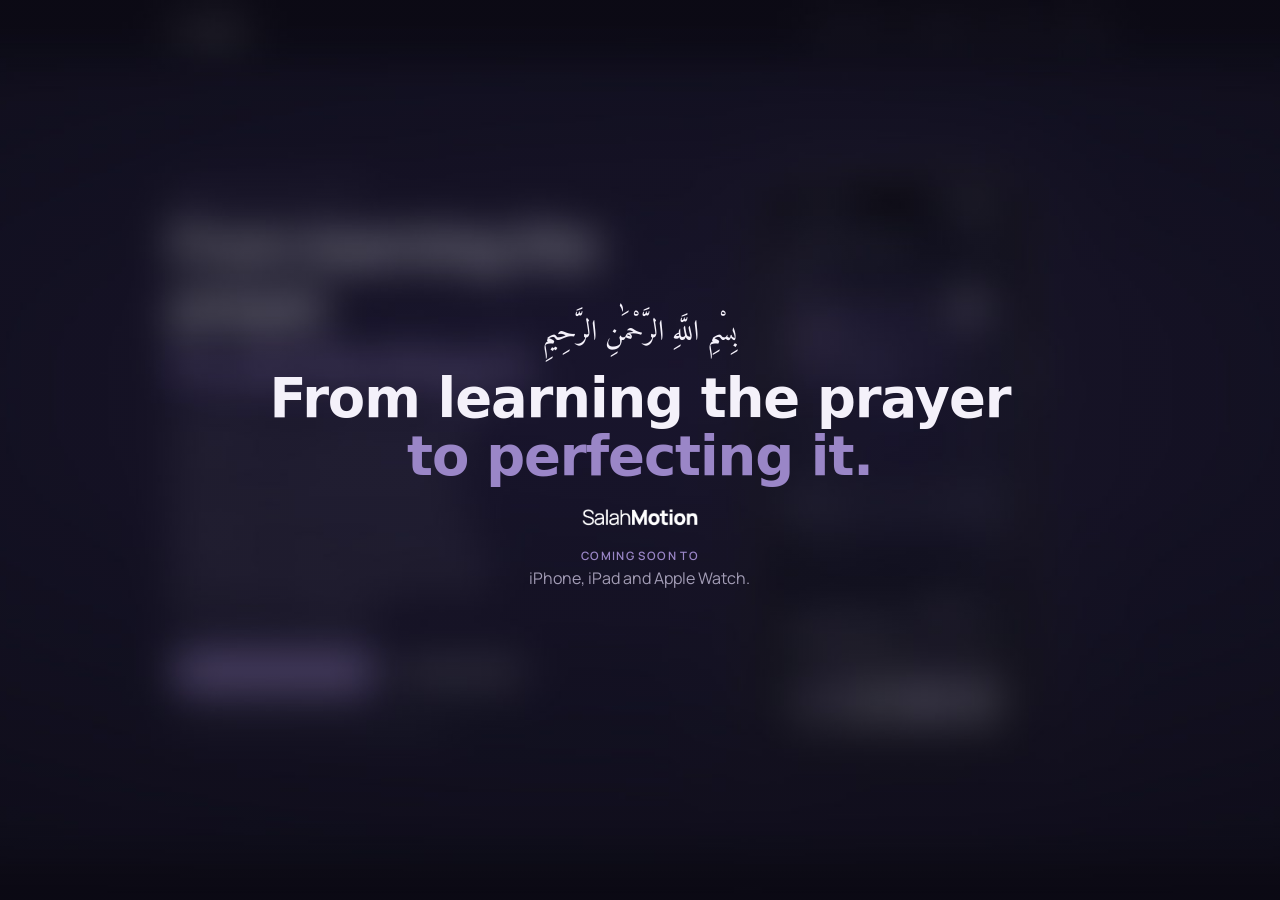
<file: index.html>
<!doctype html>
<html lang="en">
<head>
  <meta charset="utf-8" />
  <meta name="viewport" content="width=device-width, initial-scale=1" />
  <title>SalahMotion — coming soon</title>
  <meta name="description" content="SalahMotion: from learning the prayer to perfecting it. Coming soon to iPhone, iPad and Apple Watch." />
  <meta property="og:title" content="SalahMotion" />
  <meta property="og:description" content="From learning the prayer to perfecting it. Coming soon to iPhone, iPad and Apple Watch." />
  <meta property="og:type" content="website" />
  <meta property="og:url" content="https://salahmotion.com/" />
  <meta name="theme-color" content="#0b0a14" />
  <link rel="icon" href="/assets/img/app-icon.png" />
  <link rel="apple-touch-icon" href="/assets/img/app-icon.png" />
  <link rel="preconnect" href="https://fonts.googleapis.com" />
  <link rel="preconnect" href="https://fonts.gstatic.com" crossorigin />
  <link href="https://fonts.googleapis.com/css2?family=Amiri&family=Manrope:wght@400;500;600;700;800&display=swap" rel="stylesheet" />
  <link rel="stylesheet" href="/assets/styles.css?v=18" />
</head>
<body>
  <!-- PRE-LAUNCH: this whole page is the coming-soon card. The full site lives on the develop branch. -->
  <main class="prelaunch">
    <div class="prelaunch-card">
      <p class="prelaunch-basmala" lang="ar" dir="rtl">بِسْمِ اللَّهِ الرَّحْمَٰنِ الرَّحِيمِ</p>
      <h1>From learning the prayer<br><span class="violet">to perfecting it.</span></h1>
      <img src="/assets/img/wordmark.png" alt="SalahMotion" class="prelaunch-mark" />
      <p class="eyebrow">Coming soon to</p>
      <p>iPhone, iPad and Apple Watch.</p>
    </div>
  </main>
</body>
</html>
</file>
<file: assets/styles.css>
/* SalahMotion website — on-brand (per #604 brand guide).
   Tier 1 Night Sky. Fonts: Cormorant Garamond (display), Manrope (UI), Amiri (Arabic). */

:root {
  /* Tier 1 — Night Sky (exact brand tokens) */
  --night-glow: #201b3a;
  --night-middle: #141224;
  --night-edge: #0b0a14;
  --night-ink: #f4f1fa;
  --night-muted: #a39db6;
  --night-faint: #7d7790;
  --night-faintest: #4f4a63;
  --night-violet: #9a86c7;
  --night-orb: #d6c9ee;
  --on-violet: #16142a;
  --paper: #fbfaf6;

  --surface: rgba(255, 255, 255, 0.045);
  --surface-2: rgba(255, 255, 255, 0.07);
  --line: rgba(244, 241, 250, 0.10);

  --display: "Cormorant Garamond", Georgia, serif;
  /* SF Pro: Apple's system face. It can't be web-hosted, so Apple devices use their own
     copy; everywhere else falls back to the platform's system sans. */
  --sf: -apple-system, BlinkMacSystemFont, "SF Pro Display", "Segoe UI", system-ui, sans-serif;
  --ui: "Manrope", system-ui, -apple-system, sans-serif;
  --arabic: "Amiri", "Geeza Pro", serif;

  --radius-card: 14px;
  --radius-panel: 18px;
  --radius-pill: 999px;
  --maxw: 1080px;
  --gutter: 20px;
}

* { box-sizing: border-box; }
html { scroll-behavior: smooth; -webkit-text-size-adjust: 100%; }

body {
  margin: 0;
  font-family: var(--ui);
  font-weight: 400;
  color: var(--night-ink);
  background: var(--night-edge);
  line-height: 1.5;
  -webkit-font-smoothing: antialiased;
  text-rendering: optimizeLegibility;
}

a { color: var(--night-violet); text-decoration: none; }
a:hover { text-decoration: underline; }

.wrap { width: 100%; max-width: var(--maxw); margin: 0 auto; padding: 0 var(--gutter); }

h1, h2, h3 { font-family: var(--sf); font-weight: 600; letter-spacing: -0.02em; }

.eyebrow {
  font-family: var(--ui);
  font-weight: 600;
  font-size: 0.72rem;
  letter-spacing: 0.12em;
  text-transform: uppercase;
  color: var(--night-violet);
  margin: 0 0 14px;
}

.arabic { font-family: var(--arabic); font-weight: 400; direction: rtl; }

/* ---------- Header ---------- */
.site-header {
  position: sticky; top: 0; z-index: 20;
  backdrop-filter: saturate(140%) blur(12px);
  -webkit-backdrop-filter: saturate(140%) blur(12px);
  background: rgba(11, 10, 20, 0.72);
  border-bottom: 1px solid var(--line);
}
.site-header .wrap {
  display: flex; align-items: center; justify-content: space-between;
  height: 66px; gap: 16px;
}
.brand { display: inline-flex; align-items: center; }
.brand img { height: 20px; width: auto; display: block; }
.nav { display: flex; align-items: center; gap: 22px; }
.nav a { color: var(--night-muted); font-size: 0.95rem; }
.nav a:hover { color: var(--night-ink); text-decoration: none; }

/* ---------- Buttons ---------- */
.btn {
  display: inline-flex; align-items: center; gap: 8px;
  padding: 12px 20px; border-radius: var(--radius-pill);
  font-family: var(--ui); font-weight: 600; font-size: 1.0rem;
  border: 1px solid transparent; cursor: pointer;
  transition: transform 0.08s ease, background 0.2s ease, border-color 0.2s ease;
}
.btn:hover { text-decoration: none; }
.btn:active { transform: translateY(1px); }
.btn-primary { background: var(--night-violet); color: var(--on-violet); border-color: var(--night-violet); }
.btn-primary:hover { background: var(--night-orb); }
.btn-ghost { background: var(--surface); color: var(--night-ink); border-color: var(--line); }
.btn-ghost:hover { background: var(--surface-2); }
.btn[aria-disabled="true"] { opacity: 0.7; cursor: default; pointer-events: none; }

/* ---------- Hero ---------- */
.hero {
  position: relative; overflow: hidden;
  /* the app's night: a radial glow centred 42% down, falling to the edge */
  background: radial-gradient(130% 100% at 50% 42%, var(--night-glow) 0%, var(--night-middle) 48%, var(--night-edge) 100%);
  border-bottom: 1px solid var(--line);
}
.hero .wrap {
  display: grid; grid-template-columns: 1.05fr 0.95fr; gap: 40px;
  align-items: center; padding: 72px var(--gutter) 64px;
}
.hero-copy h1 {
  font-size: clamp(2.4rem, 5.5vw, 3.9rem);
  line-height: 1.08; margin: 0 0 18px; letter-spacing: -0.01em;
}
.hero-copy h1 .violet { color: var(--night-violet); }
.hero-copy .lead {
  font-size: clamp(1.05rem, 2.2vw, 1.22rem);
  color: var(--night-muted); max-width: 30ch; margin: 0 0 30px;
}
.hero .cta { display: flex; gap: 12px; flex-wrap: wrap; align-items: center; }
.hero .cta .note { flex-basis: 100%; margin-top: 12px; font-size: 0.85rem; color: var(--night-faint); }

.phone-shot {
  justify-self: center;
  width: min(300px, 76vw);
  filter: drop-shadow(0 26px 54px rgba(0, 0, 0, 0.55)) drop-shadow(0 0 42px rgba(154, 134, 199, 0.16));
  display: block;
}

/* ---------- Sections ---------- */
section { padding: 60px 0; }
.section-head { text-align: center; max-width: 640px; margin: 0 auto 44px; }
.section-head h2 { font-size: clamp(1.7rem, 4vw, 2.3rem); margin: 0 0 10px; }
.section-head p { color: var(--night-muted); margin: 0; }
.section-head .arabic { color: var(--night-faint); font-size: 1.5rem; margin-top: 6px; }

.grid { display: grid; grid-template-columns: repeat(auto-fit, minmax(255px, 1fr)); gap: 18px; }
.card { background: var(--surface); border: 1px solid var(--line); border-radius: var(--radius-card); padding: 24px; }
.card .glyph {
  width: 40px; height: 40px; display: grid; place-items: center;
  border-radius: 10px; background: rgba(154, 134, 199, 0.15);
  color: var(--night-orb); margin-bottom: 14px;
}
.card h3 { font-size: 1.15rem; margin: 0 0 8px; }
.card p { margin: 0; color: var(--night-muted); font-size: 0.97rem; }

/* ---------- Split showcase (day / devices) ---------- */
.split { display: grid; grid-template-columns: 1fr 1fr; gap: 44px; align-items: center; }
.split.reverse .split-media { order: 2; }
.split-copy h2 { font-size: clamp(1.6rem, 3.6vw, 2.1rem); margin: 0 0 14px; }
.split-copy p { color: var(--night-muted); margin: 0 0 12px; }
.split-media { display: flex; justify-content: center; gap: 18px; }
.split-media img { filter: drop-shadow(0 22px 50px rgba(0,0,0,0.5)); }
.split-media .phone { width: min(230px, 60vw); }
.split-media .tablet { width: min(460px, 88vw); }

/* Watch pair */
.watch-pair { display: flex; gap: 20px; justify-content: center; flex-wrap: wrap; }
.watch-pair figure { margin: 0; text-align: center; }
.watch-pair img { width: 188px; filter: drop-shadow(0 16px 38px rgba(0,0,0,0.5)); }
.watch-pair figcaption { margin-top: 10px; color: var(--night-faint); font-size: 0.8rem; }

/* Journey: learner → mastery (4 steps, mixed phone + watch, aligned by height) */
.journey { display: grid; grid-template-columns: repeat(auto-fit, minmax(210px, 1fr)); gap: 28px 22px; }
.journey figure { margin: 0; text-align: center; }
.journey img { height: 400px; width: auto; filter: drop-shadow(0 20px 46px rgba(0,0,0,0.5)); }
.journey .step { margin: 18px 0 6px; }
.journey h3 { font-size: 1.2rem; margin: 0 0 6px; }
.journey p { margin: 0 auto; color: var(--night-muted); font-size: 0.95rem; max-width: 30ch; }
@media (max-width: 1000px) { .journey { grid-template-columns: repeat(2, 1fr); } }
@media (max-width: 520px)  { .journey { grid-template-columns: 1fr; } }

/* Sky row: dawn / day / the month (aligned by height) */
.sky-row { display: flex; gap: 26px; justify-content: center; align-items: flex-end; flex-wrap: wrap; }
.sky-row figure { margin: 0; text-align: center; }
.sky-row img { height: 440px; width: auto; filter: drop-shadow(0 20px 46px rgba(0,0,0,0.5)); }
.sky-row figcaption { margin-top: 12px; color: var(--night-muted); font-size: 0.9rem; }

/* The two narrative bands use the full width (the privacy band stays narrow) */
#design .wrap, #motion .wrap { max-width: var(--maxw); text-align: left; }

/* Four-card grids read as 2×2 rather than 3 + 1 */
#signs .grid, #rest .grid { grid-template-columns: repeat(2, 1fr); }
@media (max-width: 640px) { #signs .grid, #rest .grid { grid-template-columns: 1fr; } }

/* Narrative prose + pull quote */
.prose { max-width: 720px; margin: 0 auto; }
.prose p { color: #d8d3e6; font-size: 1.05rem; margin: 0 0 16px; }
.quote {
  font-family: var(--display); font-weight: 500; font-size: 1.35rem; line-height: 1.4;
  color: var(--night-ink); border-left: 3px solid var(--night-violet);
  padding: 4px 0 4px 18px; margin: 28px auto; max-width: 720px;
}
.quote cite { display: block; font-family: var(--ui); font-style: normal; font-size: 0.85rem; color: var(--night-faint); margin-top: 8px; }

/* Phone gallery (A closer look) */
.phone-gallery { display: flex; gap: 26px; justify-content: center; flex-wrap: wrap; }
.phone-gallery figure { margin: 0; text-align: center; }
.phone-gallery img { width: 216px; filter: drop-shadow(0 20px 46px rgba(0,0,0,0.5)); }
.phone-gallery figcaption { margin-top: 12px; color: var(--night-muted); font-size: 0.9rem; }

/* ---------- Privacy band ---------- */
.band { background: radial-gradient(120% 140% at 50% 0%, rgba(154,134,199,0.10), transparent 60%); border-top: 1px solid var(--line); border-bottom: 1px solid var(--line); }
.band .wrap { text-align: center; max-width: 720px; }
.band h2 { font-size: clamp(1.6rem, 3.6vw, 2.1rem); margin: 0 0 14px; }
.band p { color: var(--night-muted); font-size: 1.05rem; }

/* ---------- Article (privacy / support) ---------- */
.article { padding: 56px 0 72px; background: radial-gradient(120% 70% at 50% 0%, var(--night-glow), var(--night-edge) 60%); }
.article .wrap { max-width: 760px; }
.article h1 { font-size: clamp(2rem, 5vw, 2.8rem); margin: 0 0 6px; }
.article .updated { color: var(--night-faint); font-size: 0.9rem; margin: 0 0 32px; }
.article h2 { font-family: var(--sf); font-weight: 600; font-size: 1.5rem; margin: 40px 0 12px; }
.article h3 { font-size: 1.05rem; margin: 24px 0 8px; }
.article p, .article li { color: #d8d3e6; }
.article ul { padding-left: 22px; }
.article li { margin: 6px 0; }
.article .callout { background: var(--surface); border: 1px solid var(--line); border-left: 3px solid var(--night-violet); border-radius: 12px; padding: 16px 20px; margin: 20px 0; }
.article .callout p { margin: 0; color: var(--night-ink); }
.article a { text-decoration: underline; }

/* ---------- Footer ---------- */
.site-footer { border-top: 1px solid var(--line); padding: 36px 0; color: var(--night-faint); font-size: 0.9rem; }
.site-footer .wrap { display: flex; flex-wrap: wrap; gap: 16px 28px; align-items: center; justify-content: space-between; }
.site-footer .links { display: flex; gap: 20px; flex-wrap: wrap; }
.site-footer a { color: var(--night-muted); }
.site-footer a:hover { color: var(--night-ink); }
.site-footer .fine { flex-basis: 100%; font-size: 0.82rem; color: var(--night-faintest); }

/* ---------- Pre-launch veil: a coming-soon card over a pre-blurred photo of the site ---------- */
/* The blur is baked into the image, so none of the real text is on the page. */
.prelaunch {
  position: fixed; inset: 0; z-index: 100;
  display: grid; place-items: center; padding: 24px;
  background:
    linear-gradient(rgba(11, 10, 20, 0.35), rgba(11, 10, 20, 0.35)),
    url("img/prelaunch-desktop.jpg?v=2") center / cover no-repeat,
    var(--night-edge);
}
@media (max-width: 640px) {
  .prelaunch {
    background:
      linear-gradient(rgba(11, 10, 20, 0.35), rgba(11, 10, 20, 0.35)),
      url("img/prelaunch-mobile.jpg?v=2") center top / cover no-repeat,
      var(--night-edge);
  }
}
.prelaunch-card { text-align: center; max-width: 820px; }
.prelaunch-mark { height: 28px; width: auto; margin: 16px auto 16px; display: block; }
.prelaunch-card .eyebrow { margin-bottom: 2px; }
.prelaunch-basmala { font-family: var(--arabic); font-size: clamp(1.1rem, 3.5vw, 1.8rem); line-height: 1.6; color: var(--night-ink); margin: 0 0 14px; }
.prelaunch-card h1 { font-size: clamp(1.4rem, 7vw, 3.4rem); line-height: 1.08; margin: 0 0 16px; }
.prelaunch-card h1 .violet { color: var(--night-violet); }
.prelaunch-card p:last-child { color: var(--night-muted); margin: 0; }
body:has(.prelaunch) { overflow: hidden; }

/* ---------- Responsive ---------- */
@media (max-width: 820px) {
  .hero .wrap { grid-template-columns: 1fr; text-align: center; gap: 30px; padding-top: 56px; }
  .hero-copy .lead { max-width: none; margin-left: auto; margin-right: auto; }
  .hero .cta { justify-content: center; }
  .hero-copy { order: 1; }
  .phone-shot { order: 2; }
  .split { grid-template-columns: 1fr; gap: 28px; text-align: center; }
  .split.reverse .split-media { order: 0; }
  .split-copy { order: 1; }
}

@media (prefers-reduced-motion: reduce) {
  html { scroll-behavior: auto; }
  * { transition: none !important; }
}
:focus-visible { outline: 2px solid var(--night-violet); outline-offset: 2px; border-radius: 4px; }
</file>
